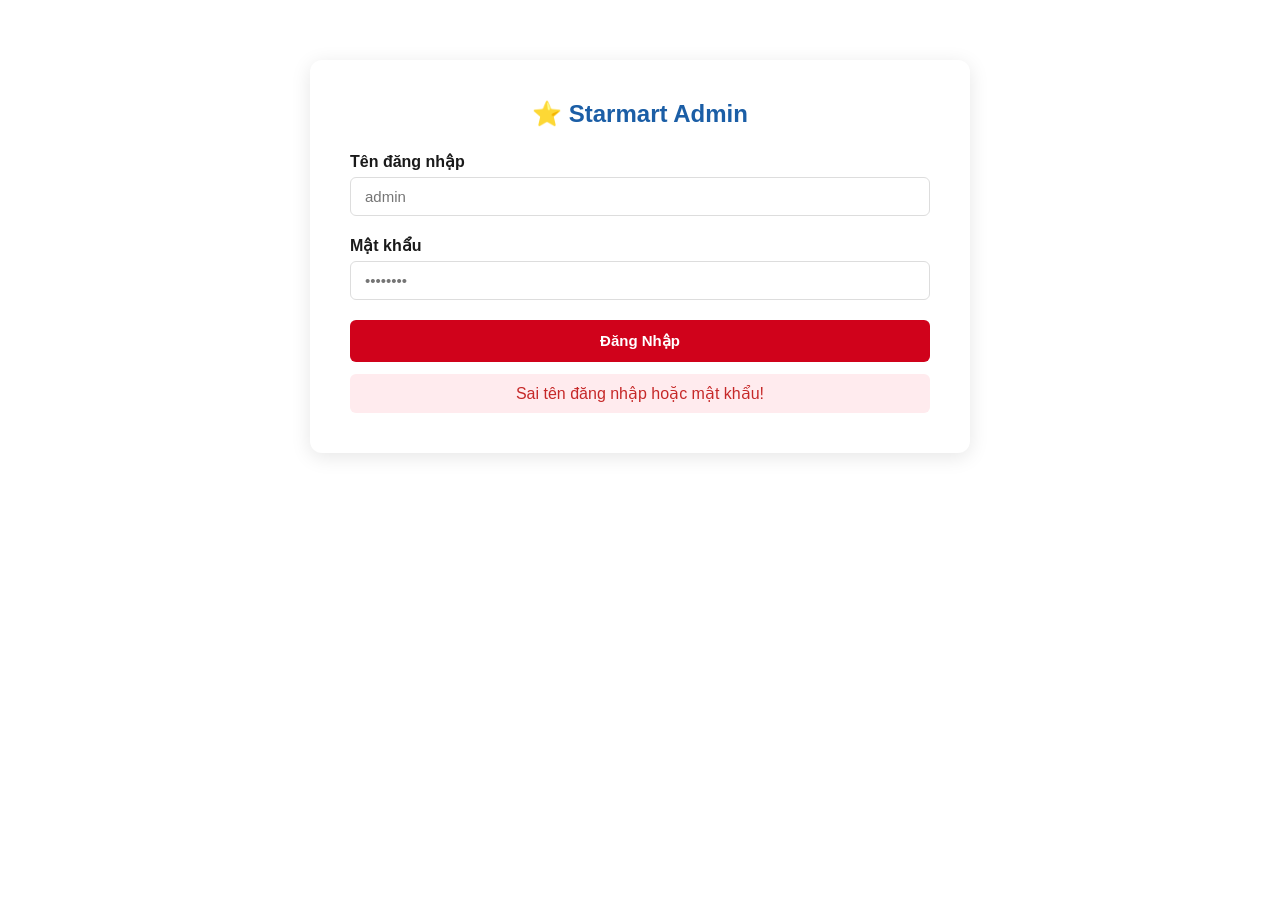
<file: frontend/admin.html>
<!DOCTYPE html>
<html lang="vi">
<head>
  <meta charset="UTF-8">
  <title>Admin – Starmart</title>
  <link rel="stylesheet" href="css/style.css">
  <style>
    .admin-wrap { max-width:700px; margin:60px auto; padding:0 20px; }
    .login-box { background:white; padding:40px; border-radius:12px;
      box-shadow:0 4px 20px rgba(0,0,0,0.1); }
    .form-group { margin-bottom:20px; }
    .form-group label { display:block; font-weight:600; margin-bottom:6px; }
    .form-group input,
    .form-group textarea,
    .form-group select { width:100%; padding:10px 14px; border:1px solid #ddd;
      border-radius:6px; font-size:15px; font-family:Arial; }
    .form-group textarea { height:100px; resize:vertical; }
    .form-row { display:grid; grid-template-columns:1fr 1fr; gap:16px; }
    .btn-primary { background:#D0021B; color:white; border:none;
      padding:12px 32px; border-radius:6px; font-size:15px;
      font-weight:700; cursor:pointer; width:100%; }
    .btn-primary:hover { background:#a80015; }
    #message { margin-top:16px; padding:12px; border-radius:6px;
      text-align:center; display:none; }
    .msg-ok { background:#e8f5e9; color:#2e7d32; display:block!important; }
    .msg-err { background:#ffebee; color:#c62828; display:block!important; }
    .admin-header { background:#1B5EA6; color:white; padding:16px 40px;
      display:flex; justify-content:space-between; align-items:center; }
    .admin-header h2 { font-size:18px; }
    .logout-btn { background:rgba(255,255,255,0.2); color:white;
      border:none; padding:8px 16px; border-radius:4px; cursor:pointer; }
  </style>
</head>
<body>

<!-- LOGIN SCREEN -->
<div id="loginScreen">
  <div class="admin-wrap">
    <div class="login-box">
      <h2 style="text-align:center;margin-bottom:24px;color:#1B5EA6">
        ⭐ Starmart Admin
      </h2>
      <div class="form-group">
        <label>Tên đăng nhập</label>
        <input type="text" id="username" placeholder="admin">
      </div>
      <div class="form-group">
        <label>Mật khẩu</label>
        <input type="password" id="password" placeholder="••••••••">
      </div>
      <button class="btn-primary" onclick="login()">Đăng Nhập</button>
      <div id="loginMsg" class="msg-err" style="display:none;margin-top:12px;
        padding:10px;border-radius:6px;text-align:center;background:#ffebee;color:#c62828">
        Sai tên đăng nhập hoặc mật khẩu!
      </div>
    </div>
  </div>
</div>

<!-- ADMIN DASHBOARD -->
<div id="adminScreen" style="display:none">
  <div class="admin-header">
    <h2>⭐ Starmart Admin — Quản lý Tin Đăng</h2>
    <button class="logout-btn" onclick="logout()">Đăng xuất</button>
  </div>

  <div class="admin-wrap" style="margin-top:40px">
    <div class="login-box">
      <h3 style="margin-bottom:24px;color:#1B5EA6">Đăng Tin Mới</h3>
      <div class="form-group">
        <label>Tiêu đề *</label>
        <input type="text" id="tieuDe" placeholder="VD: Lễ hội mua sắm Tết 2026">
      </div>
      <div class="form-group">
        <label>Mô tả</label>
        <textarea id="moTa" placeholder="Mô tả chi tiết sự kiện..."></textarea>
      </div>
      <div class="form-group">
        <label>Link hình ảnh (URL)</label>
        <input type="text" id="hinhAnh" placeholder="https://...">
      </div>
      <div class="form-group">
        <label>Loại tin</label>
        <select id="loaiTin">
          <option value="SuKien">Sự Kiện</option>
          <option value="KhuyenMai">Khuyến Mãi</option>
        </select>
      </div>
      <div class="form-row">
        <div class="form-group">
          <label>Ngày bắt đầu *</label>
          <input type="date" id="ngayBatDau">
        </div>
        <div class="form-group">
          <label>Ngày kết thúc *</label>
          <input type="date" id="ngayKetThuc">
        </div>
      </div>
      <button class="btn-primary" onclick="submitForm()">Đăng Tin</button>
      <div id="message"></div>
    </div>

    <!-- Danh sách tin đã đăng -->
    <div class="login-box" style="margin-top:24px">
      <h3 style="margin-bottom:16px;color:#1B5EA6">Tin Đã Đăng</h3>
      <div id="tinDaDang"></div>
    </div>
  </div>
</div>

<script>
const API_URL = 'https://starmart-api.onrender.com/api';

// Tài khoản admin (đơn giản, frontend-only)
const ADMIN_USER = 'admin';
const ADMIN_PASS = 'Starmart@2025';

function login() {
  const u = document.getElementById('username').value;
  const p = document.getElementById('password').value;
  if (u === ADMIN_USER && p === ADMIN_PASS) {
    document.getElementById('loginScreen').style.display = 'none';
    document.getElementById('adminScreen').style.display = 'block';
    sessionStorage.setItem('adminLoggedIn', 'true');
    loadTinDaDang();
  } else {
    document.getElementById('loginMsg').style.display = 'block';
  }
}

function logout() {
  sessionStorage.removeItem('adminLoggedIn');
  document.getElementById('loginScreen').style.display = 'block';
  document.getElementById('adminScreen').style.display = 'none';
}

async function submitForm() {
  const tieuDe = document.getElementById('tieuDe').value.trim();
  const ngayBatDau = document.getElementById('ngayBatDau').value;
  const ngayKetThuc = document.getElementById('ngayKetThuc').value;
  const msg = document.getElementById('message');

  if (!tieuDe || !ngayBatDau || !ngayKetThuc) {
    msg.className = 'msg-err';
    msg.textContent = '❌ Vui lòng điền đủ Tiêu đề, Ngày bắt đầu, Ngày kết thúc!';
    return;
  }

  const data = {
    tieuDe,
    moTa: document.getElementById('moTa').value,
    hinhAnh: document.getElementById('hinhAnh').value,
    loaiTin: document.getElementById('loaiTin').value,
    ngayBatDau, ngayKetThuc,
    trangThai: true
  };

  try {
    const res = await fetch(`${API_URL}/SuKien`, {
      method: 'POST',
      headers: { 'Content-Type': 'application/json' },
      body: JSON.stringify(data)
    });
    if (res.ok) {
      msg.className = 'msg-ok';
      msg.textContent = '✅ Đăng tin thành công!';
      document.getElementById('tieuDe').value = '';
      document.getElementById('moTa').value = '';
      document.getElementById('hinhAnh').value = '';
      document.getElementById('ngayBatDau').value = '';
      document.getElementById('ngayKetThuc').value = '';
      loadTinDaDang();
    } else {
      msg.className = 'msg-err';
      msg.textContent = '❌ Lỗi server, thử lại!';
    }
  } catch(e) {
    msg.className = 'msg-err';
    msg.textContent = '❌ Không kết nối được API!';
  }
}

async function loadTinDaDang() {
  const container = document.getElementById('tinDaDang');
  const res = await fetch(`${API_URL}/SuKien`);
  const data = await res.json();
  container.innerHTML = data.map(t => `
    <div style="padding:12px;border:1px solid #eee;border-radius:8px;
      margin-bottom:10px;display:flex;justify-content:space-between;align-items:center">
      <div>
        <span style="background:${t.loaiTin==='KhuyenMai'?'#D0021B':'#1B5EA6'};
          color:white;padding:2px 8px;border-radius:4px;font-size:12px">
          ${t.loaiTin}
        </span>
        <strong style="margin-left:8px">${t.tieuDe}</strong>
        <span style="color:#888;font-size:12px;margin-left:8px">
          ${new Date(t.ngayBatDau).toLocaleDateString('vi-VN')}
        </span>
      </div>
      <button onclick="xoaTin(${t.id})"
        style="background:#ff4444;color:white;border:none;padding:6px 12px;
        border-radius:4px;cursor:pointer;font-size:12px">Xóa</button>
    </div>`).join('');
}

async function xoaTin(id) {
  if (!confirm('Xác nhận xóa tin này?')) return;
  await fetch(`${API_URL}/SuKien/${id}`, { method: 'DELETE' });
  loadTinDaDang();
}

// Kiểm tra đã đăng nhập chưa khi load trang
if (sessionStorage.getItem('adminLoggedIn') === 'true') {
  document.getElementById('loginScreen').style.display = 'none';
  document.getElementById('adminScreen').style.display = 'block';
  loadTinDaDang();
}
</script>
</body>
</html>
</file>
<file: frontend/css/style.css>
/* ===== RESET & BASE ===== */
* { margin:0; padding:0; box-sizing:border-box; }
body { font-family: 'Segoe UI', Arial, sans-serif; color:#1a1a1a; }
a { text-decoration:none; color:inherit; }

/* ===== TOPBAR ===== */
.topbar { background:#1B5EA6; color:white; padding:6px 40px;
  display:flex; justify-content:space-between; font-size:13px; }
.topbar span { margin-right:20px; }
.topbar .lang { color:white; margin-left:12px; font-weight:bold; }
.topbar .lang.active { border-bottom:2px solid white; }

/* ===== MAIN HEADER ===== */
.main-header { background:white; padding:12px 40px;
  display:flex; align-items:center; gap:40px;
  border-bottom:3px solid #D0021B; box-shadow:0 2px 8px rgba(0,0,0,0.08); }
.logo { display:flex; align-items:center; gap:10px; flex-shrink:0; }
.logo-star { font-size:32px; }
.logo-name { display:block; font-size:22px; font-weight:900; color:#1B5EA6; letter-spacing:2px; }
.logo-sub { display:block; font-size:10px; color:#888; letter-spacing:3px; }
.main-nav { display:flex; gap:2px; flex-wrap:wrap; }
.main-nav a { padding:8px 10px; font-size:13px; font-weight:600; color:#333;
  border-bottom:3px solid transparent; transition:all 0.2s; white-space:nowrap; }
.main-nav a:hover, .main-nav a.active { color:#D0021B; border-bottom-color:#D0021B; }

/* ===== HERO ===== */
.hero { background:linear-gradient(135deg, #0D3A6B 0%, #1B5EA6 50%, #2E4A7A 100%);
  min-height:480px; display:flex; align-items:center; padding:60px 80px;
  position:relative; overflow:hidden; }
.hero::before { content:''; position:absolute; inset:0;
  background:url('images/hero-bg.jpg') center/cover no-repeat; opacity:0.35; }
.hero-content { position:relative; z-index:1; max-width:520px; }
.hero-content h1 { font-size:52px; font-weight:900; color:white; line-height:1.1;
  text-shadow:2px 2px 8px rgba(0,0,0,0.4); margin-bottom:16px; }
.hero-content p { font-size:18px; color:rgba(255,255,255,0.9); margin-bottom:32px; }
.hero-btns { display:flex; gap:16px; }
.btn-primary { background:#D0021B; color:white; padding:14px 28px;
  border-radius:4px; font-weight:700; font-size:15px; transition:background 0.2s; }
.btn-primary:hover { background:#a80015; }
.btn-outline { border:2px solid white; color:white; padding:12px 24px;
  border-radius:4px; font-weight:600; font-size:15px; transition:all 0.2s; }
.btn-outline:hover { background:white; color:#1B5EA6; }
.hero-dots { position:absolute; bottom:20px; left:50%; transform:translateX(-50%);
  display:flex; gap:8px; }
.dot { width:10px; height:10px; border-radius:50%; background:rgba(255,255,255,0.4); cursor:pointer; }
.dot.active { background:white; }

/* ===== FEATURES ===== */
.features { background:white; padding:40px; box-shadow:0 4px 20px rgba(0,0,0,0.08); }
.feature-grid { display:grid; grid-template-columns:repeat(6,1fr); gap:24px; max-width:1200px; margin:0 auto; }
.feature-item { text-align:center; padding:16px 8px; }
.feature-icon { font-size:32px; color:#D0021B; margin-bottom:10px; display:block; }
.icon-blue { color:#1B5EA6 !important; }
.feature-item h4 { font-size:13px; font-weight:700; color:#1a1a1a; margin-bottom:6px; }
.feature-item p { font-size:12px; color:#666; line-height:1.4; }

/* ===== BRANDS ===== */
.brands { padding:48px 40px; background:#f8f9fa; text-align:center; }
.brands h2 { font-size:24px; font-weight:800; margin-bottom:8px; }
.brands h2::after { content:''; display:block; width:60px; height:3px;
  background:#D0021B; margin:8px auto 24px; }
.brand-slider-wrap { display:flex; align-items:center; gap:16px; max-width:1100px; margin:0 auto; }
.brand-track { display:flex; gap:16px; overflow:hidden; flex:1; }
.brand-item { min-width:120px; padding:16px 20px; background:white; border:1px solid #ddd;
  border-radius:8px; font-weight:700; font-size:13px; text-align:center; }
.slider-btn { background:#1B5EA6; color:white; border:none; width:36px; height:36px;
  border-radius:50%; font-size:20px; cursor:pointer; flex-shrink:0; }

/* ===== PROMO SECTION ===== */
.promo-section { padding:48px 40px; background:white; }
.promo-grid { display:grid; grid-template-columns:repeat(4,1fr); gap:16px; max-width:1200px; margin:0 auto; }
.promo-card { border-radius:12px; padding:24px; color:white; position:relative; overflow:hidden; min-height:200px; }
.promo-card.red { background:linear-gradient(135deg,#D0021B,#FF4444); }
.promo-card.purple { background:linear-gradient(135deg,#5B2D8E,#8B5CF6); }
.promo-card.orange { background:linear-gradient(135deg,#C05800,#F97316); }
.promo-card.dark { background:linear-gradient(135deg,#1a1a2e,#2d4a6b); }
.promo-label { font-size:14px; font-weight:700; margin-bottom:8px; }
.promo-big { font-size:14px; font-weight:600; margin-bottom:4px; }
.promo-big span { font-size:40px; font-weight:900; display:block; }
.btn-sm { display:inline-block; margin-top:12px; padding:8px 16px;
  border:2px solid white; color:white; border-radius:4px; font-size:12px; font-weight:700; }

/* ===== NEWS SECTION ===== */
.news-section { padding:48px 40px; background:#f8f9fa; }
.news-grid { display:grid; grid-template-columns:1fr 1fr; gap:40px; max-width:1200px; margin:0 auto; }
.section-header { display:flex; justify-content:space-between; align-items:center; margin-bottom:20px; }
.section-header h3 { font-size:20px; font-weight:800; }
.see-all { color:#D0021B; font-size:13px; font-weight:600; }
.event-list, .news-list { display:flex; flex-direction:column; gap:16px; }
.event-card { display:flex; gap:16px; background:white; padding:16px; border-radius:8px; }
.event-date { background:#D0021B; color:white; padding:10px 14px;
  text-align:center; border-radius:6px; min-width:64px; font-weight:700; font-size:13px; }
.event-info h4 { font-size:14px; font-weight:700; margin-bottom:4px; }
.event-info p { font-size:12px; color:#666; }
.news-card { display:flex; gap:16px; background:white; padding:16px; border-radius:8px; align-items:flex-start; }
.news-card img { width:100px; height:70px; object-fit:cover; border-radius:6px; flex-shrink:0; }
.news-card h4 { font-size:13px; font-weight:700; margin-bottom:6px; line-height:1.4; }
.news-card .date { font-size:11px; color:#888; }

/* ===== FOOTER ===== */
.site-footer { background:#1a1a2e; color:white; padding:40px; }
.footer-grid { display:grid; grid-template-columns:repeat(5,1fr);
  gap:32px; max-width:1200px; margin:0 auto 32px; }
.footer-item { display:flex; gap:12px; }
.footer-item i { color:#1B5EA6; font-size:20px; margin-top:4px; flex-shrink:0; }
.footer-item strong { display:block; font-size:13px; color:#90b4e0; margin-bottom:6px; }
.footer-item p { font-size:12px; color:#aaa; line-height:1.6; }
.footer-social strong { display:block; font-size:13px; color:#90b4e0; margin-bottom:12px; }
.social-icons { display:flex; gap:12px; }
.social-icons a { background:#1B5EA6; color:white; width:36px; height:36px;
  border-radius:50%; display:flex; align-items:center; justify-content:center; font-size:16px; }
.footer-bottom { border-top:1px solid #333; padding-top:20px; text-align:center;
  font-size:12px; color:#888; display:flex; justify-content:space-between; max-width:1200px; margin:0 auto; }
.footer-bottom a { color:#90b4e0; }

/* ===== RESPONSIVE ===== */
@media (max-width: 1024px) {
  .feature-grid { grid-template-columns:repeat(3,1fr); }
  .promo-grid { grid-template-columns:repeat(2,1fr); }
}
@media (max-width: 768px) {
  .main-nav { display:none; }
  .hero-content h1 { font-size:32px; }
  .news-grid { grid-template-columns:1fr; }
  .footer-grid { grid-template-columns:1fr 1fr; }
}
</file>
